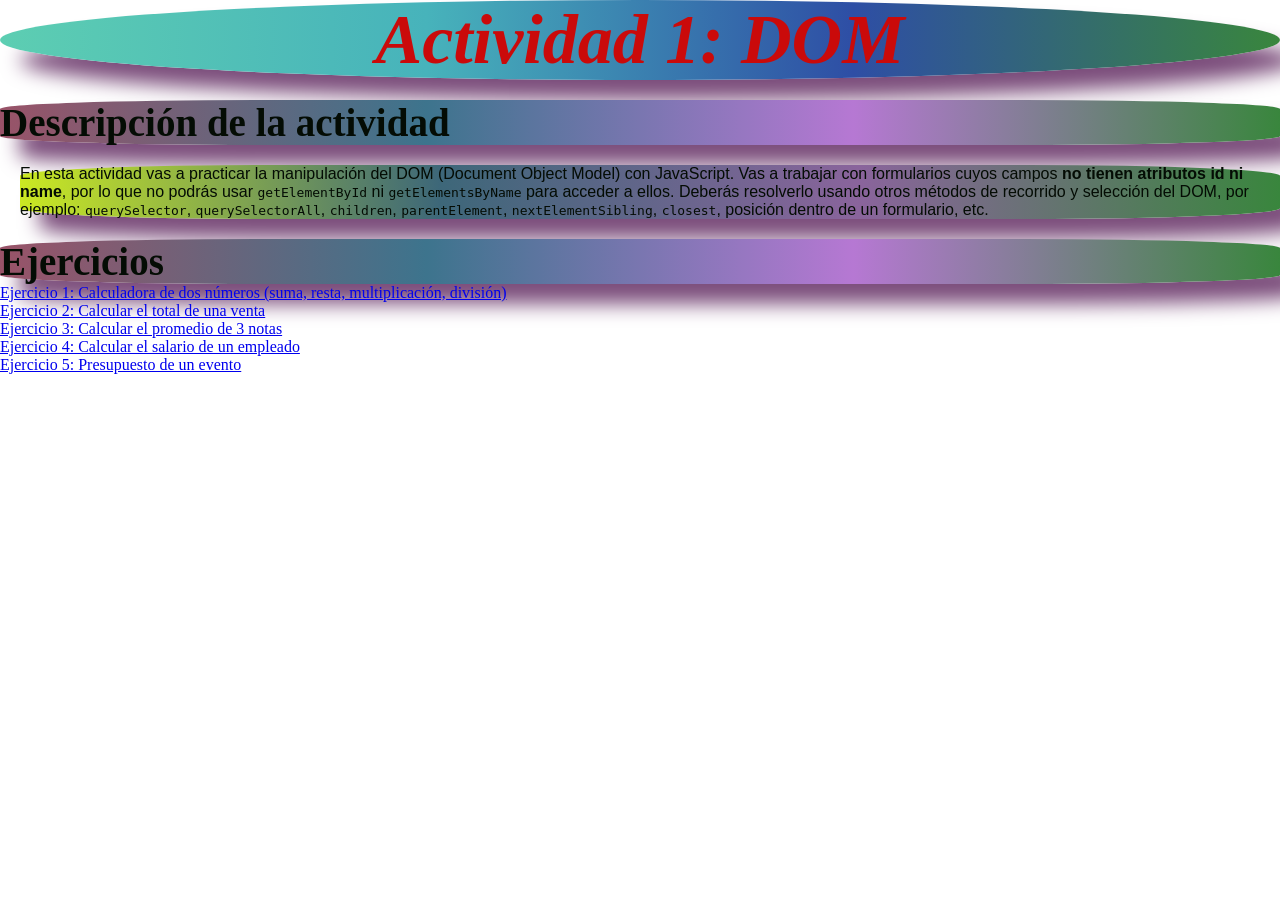
<file: index.html>
<!DOCTYPE html>
<html lang="es">
<head>
  <meta charset="UTF-8">
  <meta name="viewport" content="width=device-width, initial-scale=1.0">
  <title>Actividad 1: DOM</title>

  <!--
    REQUISITO: debes crear tu propio archivo CSS (por ejemplo "estilos.css")
    y vincularlo aquí para darle estilo a esta página de inicio.
    Ejemplo: <link rel="stylesheet" href="estilos.css">
  -->
    <link rel="stylesheet" href="estilos.css">
</head>
<body>

  <h1>Actividad 1: DOM</h1>

  <h2>Descripción de la actividad</h2>
  <p>
    En esta actividad vas a practicar la manipulación del DOM (Document Object Model)
    con JavaScript. Vas a trabajar con formularios cuyos campos <strong>no tienen
    atributos id ni name</strong>, por lo que no podrás usar
    <code>getElementById</code> ni <code>getElementsByName</code> para acceder a ellos.
    Deberás resolverlo usando otros métodos de recorrido y selección del DOM, por
    ejemplo: <code>querySelector</code>, <code>querySelectorAll</code>,
    <code>children</code>, <code>parentElement</code>, <code>nextElementSibling</code>,
    <code>closest</code>, posición dentro de un formulario, etc.
  </p>

  <!--
    Qué debes entregar en cada ejercicio:
    1. Crear tu propio archivo CSS y vincularlo en cada página HTML (puede
       ser el mismo archivo para todas, o uno por página).
    2. Crear tu propio archivo JavaScript y vincularlo al final del body de
       cada página.
    3. En el HTML de cada ejercicio, agregar el atributo onclick a cada
       botón, indicando la función de tu JS que debe ejecutar.
    4. En tu JS, usar el DOM (sin id ni name) para leer los valores de los
       inputs, calcular el resultado y mostrarlo en el input de resultado
       correspondiente.
    5. Revisar que los enlaces de este index.html funcionen correctamente
       hacia cada ejercicio.
  -->

  <h2>Ejercicios</h2>
  <ul>
    <li><a href="calculadora.html">Ejercicio 1: Calculadora de dos números (suma, resta, multiplicación, división)</a></li>
    <li><a href="venta.html">Ejercicio 2: Calcular el total de una venta</a></li>
    <li><a href="promedio.html">Ejercicio 3: Calcular el promedio de 3 notas</a></li>
    <li><a href="salario.html">Ejercicio 4: Calcular el salario de un empleado</a></li>
    <li><a href="otra.html">Ejercicio 5: Presupuesto de un evento</a></li>
  </ul>

  <!--
    REQUISITO: debes crear tu propio archivo JS (por ejemplo "index.js")
    y vincularlo aquí si lo necesitas para esta página.
    Ejemplo: <script src="index.js"></script>
  -->
    <script src="index.js"></script>
</body>
</html>
</file>
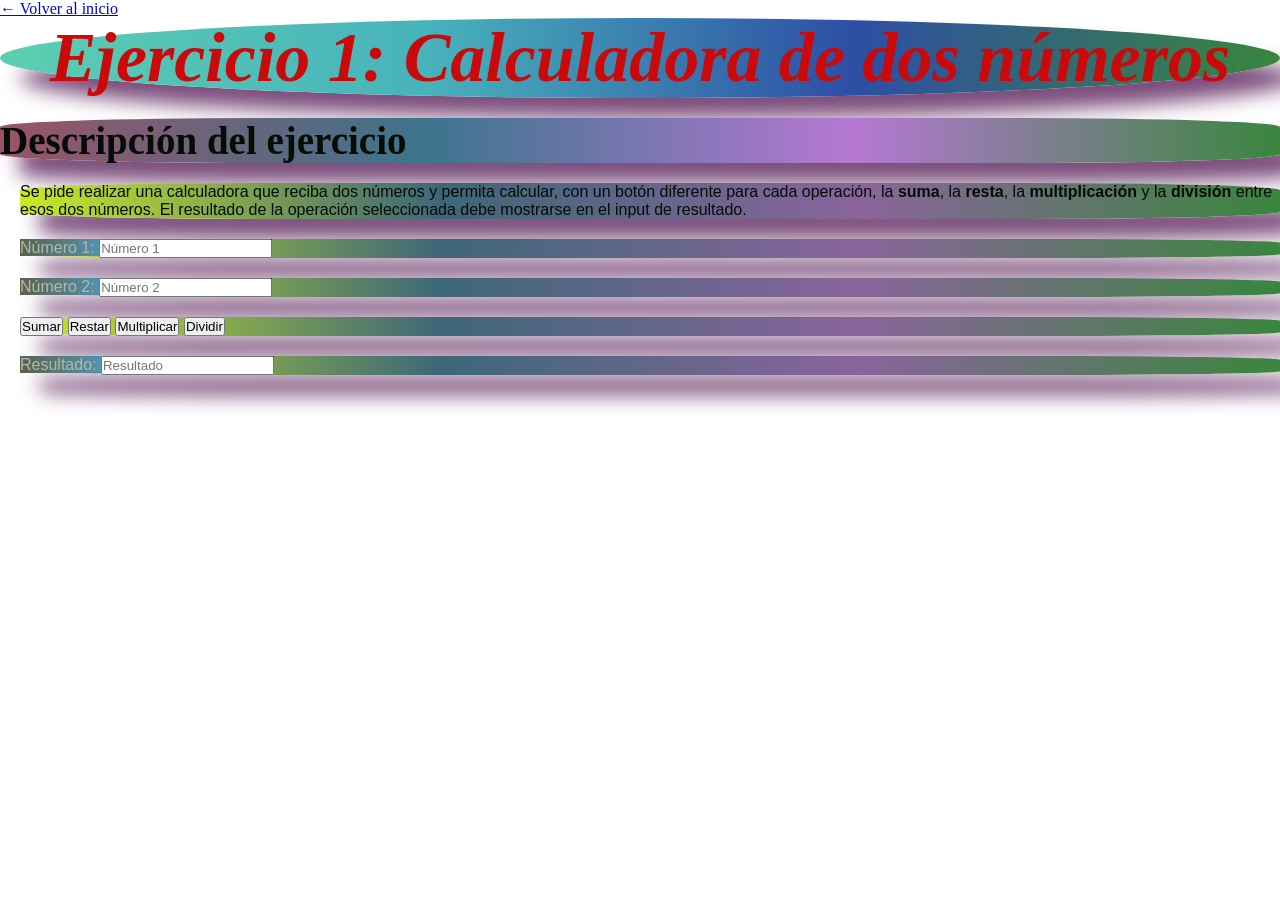
<file: calculadora.html>
<!DOCTYPE html>
<html lang="es">
<head>
  <meta charset="UTF-8">
  <meta name="viewport" content="width=device-width, initial-scale=1.0">
  <title>Ejercicio 1: Calculadora</title>
  <link rel="stylesheet" href="estilos.css">
  <!--
    REQUISITO: vincula aquí tu propio archivo CSS.
    Ejemplo: <link rel="stylesheet" href="estilos.css">
  -->
</head>
<body>

  <a href="index.html">&larr; Volver al inicio</a>

  <h1>Ejercicio 1: Calculadora de dos números</h1>

  <h2>Descripción del ejercicio</h2>
  <p>
    Se pide realizar una calculadora que reciba dos números y permita calcular,
    con un botón diferente para cada operación, la <strong>suma</strong>, la
    <strong>resta</strong>, la <strong>multiplicación</strong> y la
    <strong>división</strong> entre esos dos números. El resultado de la
    operación seleccionada debe mostrarse en el input de resultado.
  </p>

  <!--
    Instrucciones:
    1. Los inputs de este formulario no tienen id ni name: debes acceder a ellos
       desde tu JS usando el DOM (por ejemplo querySelectorAll('input') y la
       posición de cada campo, o recorriendo el formulario).
    2. Agrega el atributo onclick a cada botón, apuntando a una función distinta
       de tu JS (sumar, restar, multiplicar, dividir).
    3. Valida en tu JS qué pasa si se intenta dividir por cero.
    4. Crea y vincula tu propio CSS y tu propio JS.
  -->

  <form>
    <p>
      <label>Número 1: <input type="number" id="num1" placeholder="Número 1"></label>
    </p>
    <p>
      <label>Número 2: <input type="number" id="num2" placeholder="Número 2"></label>
    </p>

    <p>
      <button type="button" onclick="sumar()">Sumar</button>
      <button type="button" onclick="restar()">Restar</button>
      <button type="button" onclick="multiplicar()">Multiplicar</button>
      <button type="button" onclick="dividir()">Dividir</button>
    </p>

    <p>
      <label>Resultado: <input type="text" id="Resultado" placeholder="Resultado" readonly></label>
    </p>
  </form>
  <script></script>
  <!--
    REQUISITO: vincula aquí tu propio archivo JS.
    Ejemplo: <script src="calculadora.js"></script>
  -->
    <script src="index.js"></script>
</body>
</html>
</file>
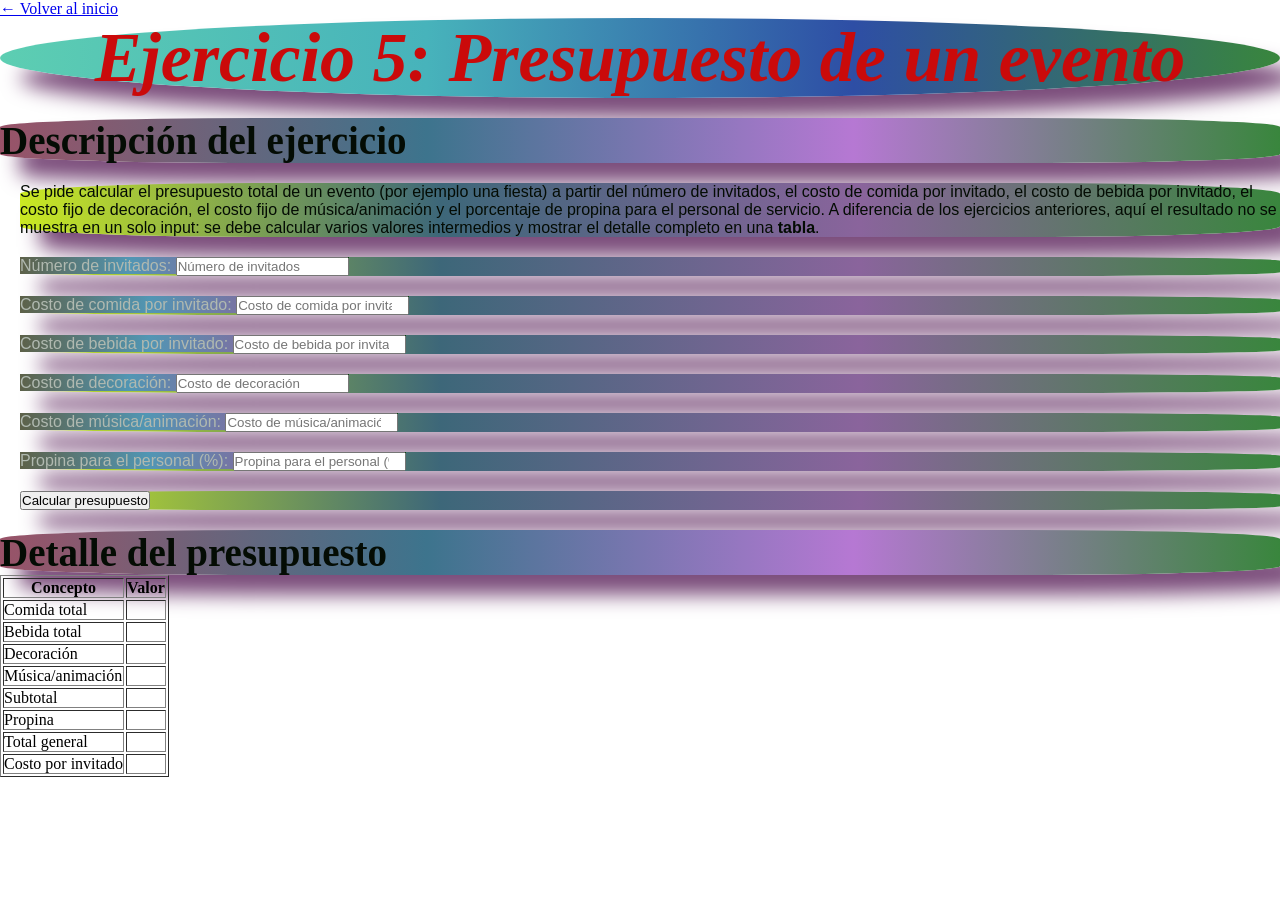
<file: otra.html>
<!DOCTYPE html>
<html lang="es">
<head>
  <meta charset="UTF-8">
  <meta name="viewport" content="width=device-width, initial-scale=1.0">
  <title>Ejercicio 5: Presupuesto de un evento</title>
  <link rel="stylesheet" href="estilos.css">

  <!--
    REQUISITO: vincula aquí tu propio archivo CSS.
    Ejemplo: <link rel="stylesheet" href="estilos.css">
  -->
</head>
<body>

  <a href="index.html">&larr; Volver al inicio</a>

  <h1>Ejercicio 5: Presupuesto de un evento</h1>

  <h2>Descripción del ejercicio</h2>
  <p>
    Se pide calcular el presupuesto total de un evento (por ejemplo una
    fiesta) a partir del número de invitados, el costo de comida por
    invitado, el costo de bebida por invitado, el costo fijo de decoración,
    el costo fijo de música/animación y el porcentaje de propina para el
    personal de servicio. A diferencia de los ejercicios anteriores, aquí
    el resultado no se muestra en un solo input: se debe calcular varios
    valores intermedios y mostrar el detalle completo en una
    <strong>tabla</strong>.
  </p>

  <!--
    Instrucciones:
    1. Los inputs no tienen id ni name: accede a ellos desde tu JS
       recorriendo el DOM del formulario.
    2. Agrega el atributo onclick al botón "Calcular presupuesto",
       apuntando a una función de tu JS.
    3. En tu JS debes calcular, usando variables, al menos:
       - comida total = invitados * costo de comida por invitado
       - bebida total = invitados * costo de bebida por invitado
       - subtotal = comida total + bebida total + decoración + música
       - propina = subtotal * (porcentaje de propina / 100)
       - total general = subtotal + propina
       - costo por invitado = total general / invitados
    4. Las celdas de la columna "Valor" de la tabla tampoco tienen id ni
       name: accede a ellas recorriendo las filas de la tabla
       (querySelectorAll('tbody tr'), children, etc.) y escribe ahí cada
       resultado.
    5. Valida qué pasa si el número de invitados es 0 o está vacío.
    6. Todos los valores de la tabla son dinero: antes de escribirlos en la
       celda, fórmatealos con toLocaleString() (por ejemplo:
       totalGeneral.toLocaleString('es-CO')).
    7. Crea y vincula tu propio CSS y tu propio JS.
  -->

  <form>
    <p>
      <label>Número de invitados: <input type="number" id="numInvitados" placeholder="Número de invitados"></label>
    </p>
    <p>
      <label>Costo de comida por invitado: <input type="number" id="costComida" placeholder="Costo de comida por invitado"></label>
    </p>
    <p>
      <label>Costo de bebida por invitado: <input type="number" id="costBebida" placeholder="Costo de bebida por invitado"></label>
    </p>
    <p>
      <label>Costo de decoración: <input type="number" id="costDecoracion" placeholder="Costo de decoración"></label>
    </p>
    <p>
      <label>Costo de música/animación: <input type="number" id="costMusica" placeholder="Costo de música/animación"></label>
    </p>
    <p>
      <label>Propina para el personal (%): <input type="number" id="propina" placeholder="Propina para el personal (%)"></label>
    </p>

    <p>
      <button type="button" onclick="CalcularPresupuesto()">Calcular presupuesto</button>
    </p>
  </form>

  <h2>Detalle del presupuesto</h2>
  <table border="1">
    <thead>
      <tr>
        <th>Concepto</th>
        <th>Valor</th>
      </tr>
    </thead>
    <tbody>
      <tr>
        <td>Comida total</td>
        <td id="comidatotal"></td>
      </tr>
      <tr>
        <td>Bebida total</td>
        <td id="bebidatotal"></td>
      </tr>
      <tr>
        <td>Decoración</td>
        <td id="decoraciontotal"></td>
      </tr>
      <tr>
        <td>Música/animación</td>
        <td id="musicatotal"></td>
      </tr>
      <tr>
        <td>Subtotal</td>
        <td id="subtotal"></td>
      </tr>
      <tr>
        <td>Propina</td>
        <td id="propinatotal"></td>
      </tr>
      <tr>
        <td>Total general</td>
        <td id="totalgeneral"></td>
      </tr>
      <tr>
        <td>Costo por invitado</td>
        <td id="costoporinvitado"></td>
      </tr>
    </tbody>
  </table>

  <!--
    REQUISITO: vincula aquí tu propio archivo JS.
    Ejemplo: <script src="otra.js"></script>
  -->
    <script src="index.js"></script>
</body>
</html>
</file>
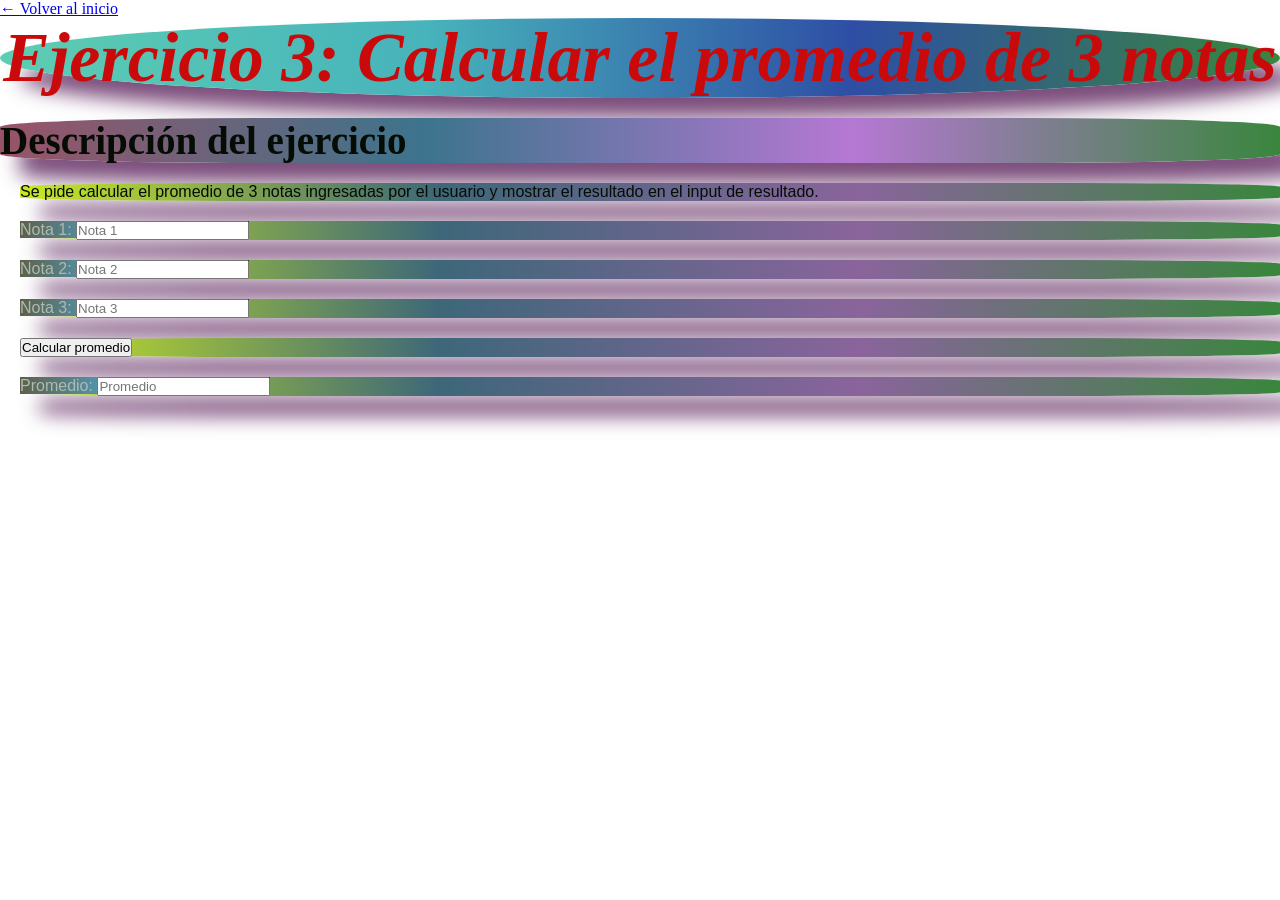
<file: promedio.html>
<!DOCTYPE html>
<html lang="es">
<head>
  <meta charset="UTF-8">
  <meta name="viewport" content="width=device-width, initial-scale=1.0">
  <title>Ejercicio 3: Promedio de notas</title>
  <link rel="stylesheet" href="estilos.css">

  <!--
    REQUISITO: vincula aquí tu propio archivo CSS.
    Ejemplo: <link rel="stylesheet" href="estilos.css">
  -->
</head>
<body>

  <a href="index.html">&larr; Volver al inicio</a>

  <h1>Ejercicio 3: Calcular el promedio de 3 notas</h1>

  <h2>Descripción del ejercicio</h2>
  <p>
    Se pide calcular el promedio de 3 notas ingresadas por el usuario y
    mostrar el resultado en el input de resultado.
  </p>

  <!--
    Instrucciones:
    1. Los inputs no tienen id ni name: accede a ellos desde tu JS recorriendo
       el DOM del formulario.
    2. Agrega el atributo onclick al botón "Calcular promedio", apuntando a
       una función de tu JS.
    3. Opcional: valida que las notas estén en un rango válido (por ejemplo
       entre 0 y 5, o entre 0 y 10, según el sistema que uses).
    4. El promedio es un campo de promedio: antes de mostrarlo, fórmatealo
       con toFixed(2) para que quede con dos decimales.
    5. Crea y vincula tu propio CSS y tu propio JS.
  -->

  <form>
    <p>
      <label>Nota 1: <input type="number" id="nota1" step="0.1" placeholder="Nota 1"></label>
    </p>
    <p>
      <label>Nota 2: <input type="number" id="nota2" step="0.1" placeholder="Nota 2"></label>
    </p>
    <p>
      <label>Nota 3: <input type="number" id="nota3" step="0.1" placeholder="Nota 3"></label>
    </p>

    <p>
      <button type="button" onclick="Calcular()">Calcular promedio</button>
    </p>

    <p>
      <label>Promedio: <input type="text" id="Promedio" placeholder="Promedio" readonly></label>
    </p>
  </form>

  <!--
    REQUISITO: vincula aquí tu propio archivo JS.
    Ejemplo: <script src="promedio.js"></script>
  -->
    <script src="index.js"></script>
</body>
</html>
</file>
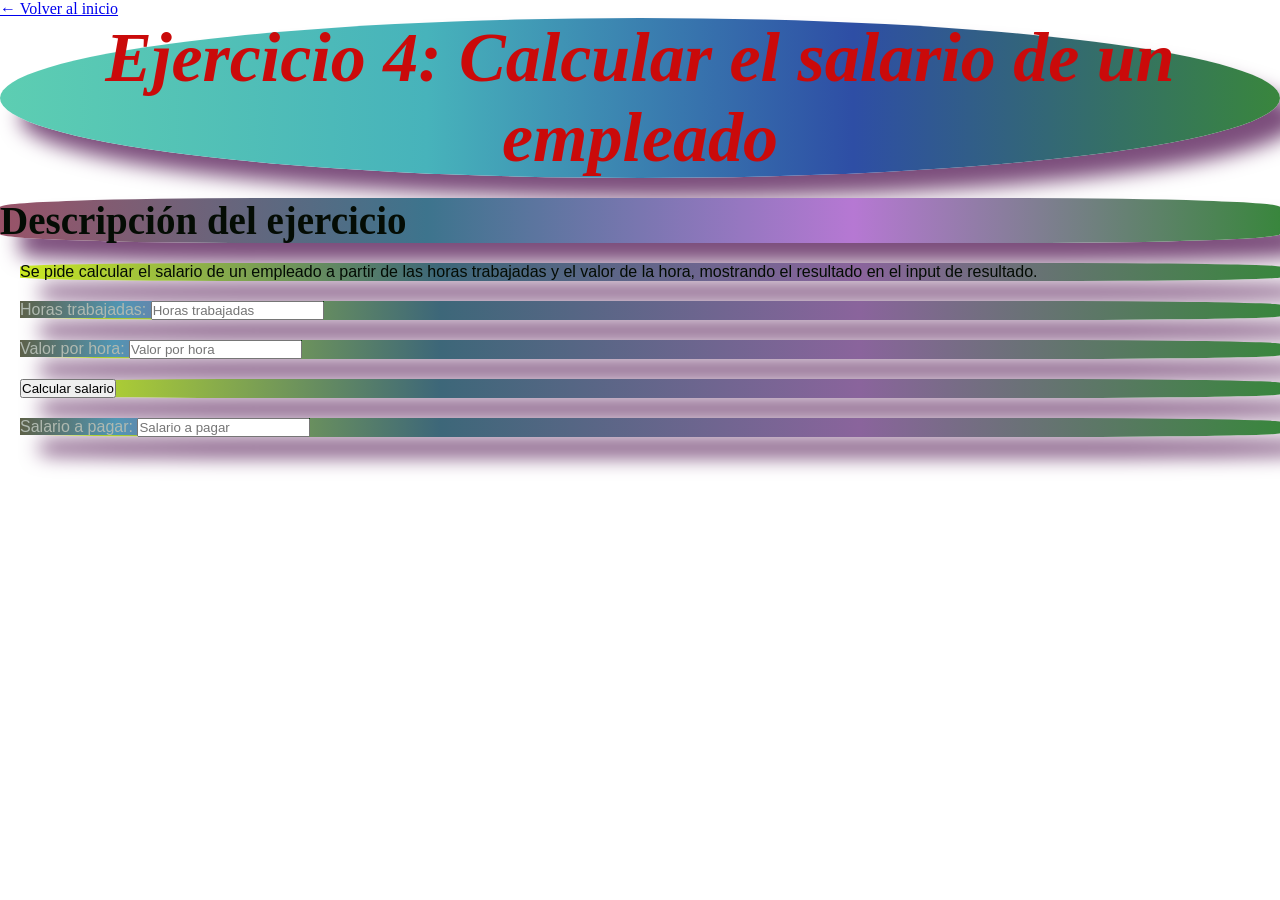
<file: salario.html>
<!DOCTYPE html>
<html lang="es">
<head>
  <meta charset="UTF-8">
  <meta name="viewport" content="width=device-width, initial-scale=1.0">
  <title>Ejercicio 4: Salario de empleado</title>
  <link rel="stylesheet" href="estilos.css">
  <!--
    REQUISITO: vincula aquí tu propio archivo CSS.
    Ejemplo: <link rel="stylesheet" href="estilos.css">
  -->
</head>
<body>

  <a href="index.html">&larr; Volver al inicio</a>

  <h1>Ejercicio 4: Calcular el salario de un empleado</h1>

  <h2>Descripción del ejercicio</h2>
  <p>
    Se pide calcular el salario de un empleado a partir de las horas
    trabajadas y el valor de la hora, mostrando el resultado en el input
    de resultado.
  </p>

  <!--
    Instrucciones:
    1. Los inputs no tienen id ni name: accede a ellos desde tu JS recorriendo
       el DOM del formulario.
    2. Agrega el atributo onclick al botón "Calcular salario", apuntando a
       una función de tu JS.
    3. Opcional: agrega una regla propia, por ejemplo recargo por horas extra
       si se trabajan más de 8 horas al día.
    4. El salario a pagar es un valor en dinero: antes de mostrarlo,
       fórmatealo con toLocaleString() (por ejemplo:
       salario.toLocaleString('es-CO')).
    5. Crea y vincula tu propio CSS y tu propio JS.
  -->

  <form>
    <p>
      <label>Horas trabajadas: <input type="number" id="horasTrabajadas" placeholder="Horas trabajadas"></label>
    </p>
    <p>
      <label>Valor por hora: <input type="number" id="valorHora" placeholder="Valor por hora"></label>
    </p>

    <p>
      <button type="button" onclick="CalcularSalario()">Calcular salario</button>
    </p>

    <p>
      <label>Salario a pagar: <input type="text" id="SalarioPagar" placeholder="Salario a pagar" readonly></label>
    </p>
  </form>

  <!--
    REQUISITO: vincula aquí tu propio archivo JS.
    Ejemplo: <script src="salario.js"></script>
  -->
    <script src="index.js"></script>
</body>
</html>
</file>
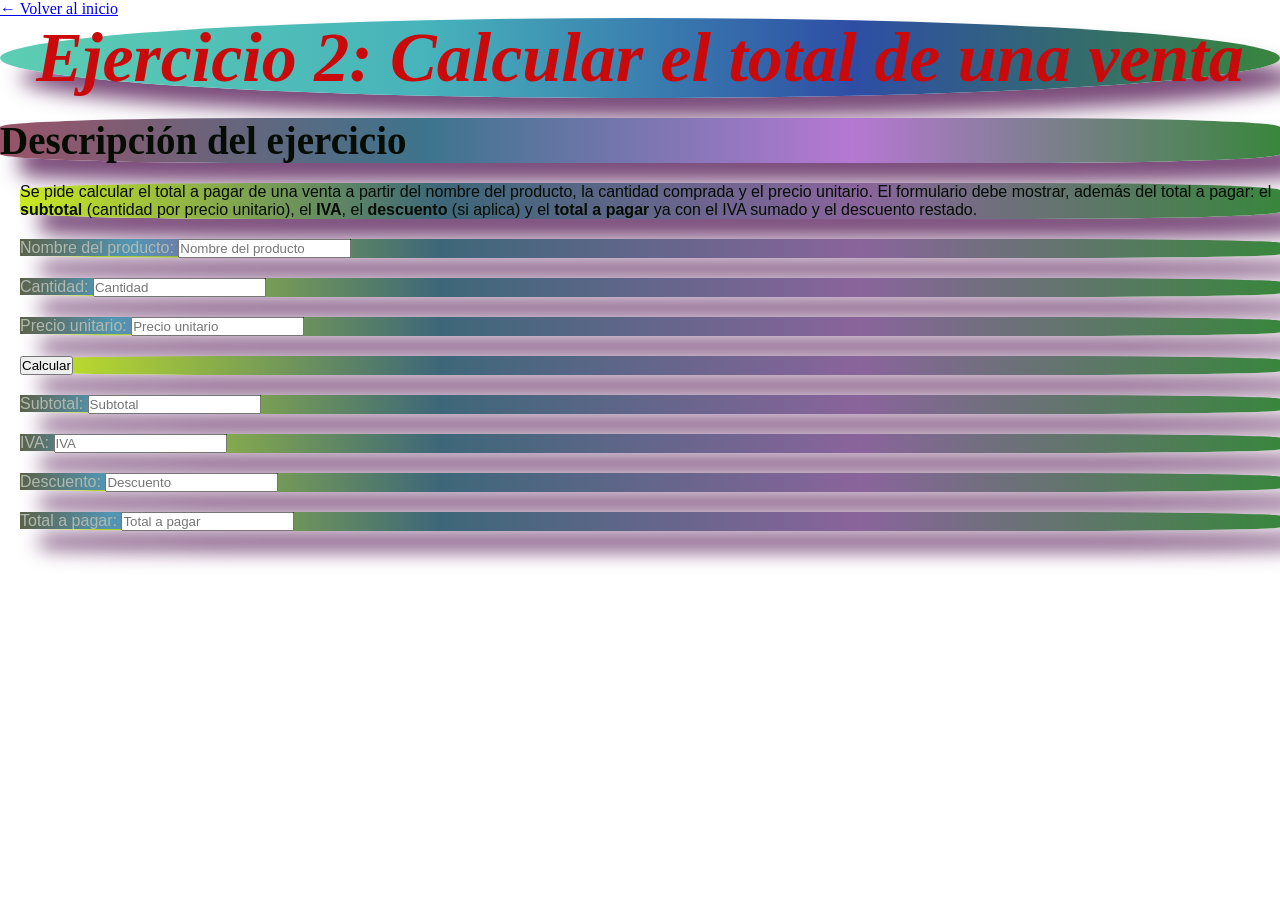
<file: venta.html>
<!DOCTYPE html>
<html lang="es">
<head>
  <meta charset="UTF-8">
  <meta name="viewport" content="width=device-width, initial-scale=1.0">
  <title>Ejercicio 2: Total de venta</title>

  <!--
    REQUISITO: vincula aquí tu propio archivo CSS.
    Ejemplo: <link rel="stylesheet" href="estilos.css">
  -->
    <link rel="stylesheet" href="estilos.css">
</head>
<body>

  <a href="index.html">&larr; Volver al inicio</a>

  <h1>Ejercicio 2: Calcular el total de una venta</h1>

  <h2>Descripción del ejercicio</h2>
  <p>
    Se pide calcular el total a pagar de una venta a partir del nombre del
    producto, la cantidad comprada y el precio unitario. El formulario debe
    mostrar, además del total a pagar: el <strong>subtotal</strong> (cantidad
    por precio unitario), el <strong>IVA</strong>, el <strong>descuento</strong>
    (si aplica) y el <strong>total a pagar</strong> ya con el IVA sumado y el
    descuento restado.
  </p>

  <!--
    Instrucciones:
    1. Define tú mismo el porcentaje de IVA a aplicar (por ejemplo 19%).
    2. Define tú mismo una regla de descuento (por ejemplo: si la cantidad es
       mayor a 10 unidades, aplica un 5% de descuento sobre el subtotal).
    3. Los inputs no tienen id ni name: accede a ellos desde tu JS recorriendo
       el DOM del formulario.
    4. Agrega el atributo onclick al botón "Calcular", apuntando a una función
       de tu JS.
    5. El Subtotal, el IVA, el Descuento y el Total a pagar son valores en
       dinero: antes de mostrarlos, fórmatealos con toLocaleString() (por
       ejemplo: subtotal.toLocaleString('es-CO')).
    6. Crea y vincula tu propio CSS y tu propio JS.
  -->

  <form>
    <p>
      <label>Nombre del producto: <input type="text" placeholder="Nombre del producto"></label>
    </p>
    <p>
      <label>Cantidad: <input type="number" id="can" placeholder="Cantidad"></label>
    </p>
    <p>
      <label>Precio unitario: <input type="number" id="preciouni" placeholder="Precio unitario"></label>
    </p>

    <p>
      <button type="button" onclick="calcular()">Calcular</button>
    </p>

    <p>
      <label>Subtotal: <input type="text" id="subt" placeholder="Subtotal" readonly></label>
    </p>
    <p>
      <label>IVA: <input type="text" id="iva" placeholder="IVA" readonly></label>
    </p>
    <p>
      <label>Descuento: <input type="text" id="desc" placeholder="Descuento" readonly></label>
    </p>
    <p>
      <label>Total a pagar: <input type="text" id="totalpagar" placeholder="Total a pagar" readonly></label>
    </p>
  </form>

  <!--
    REQUISITO: vincula aquí tu propio archivo JS.
    Ejemplo: <script src="venta.js"></script>
  -->
    <script src="index.js"></script>
</body>
</html>
</file>
<file: estilos.css>
* {
    margin: 0; padding: 0; box-sizing: border-box;
     }

h1{
    font-family: Cambria, Cochin, Georgia, Times, 'Times New Roman', serif;
    color: rgb(202, 10, 10);
    text-align: center;
    background-color: #7fffd4;
    background: linear-gradient(to right,#5dceb2, #47b3bb, rgb(46, 78, 165), #39863d);
    font-size: 70px;
    border-radius:90% ;
    box-shadow: 20px 20px 20px rgb(124, 78, 124);
    font-style: italic;
}

h2{
    font-family: Cambria, Cochin, Georgia, Times, 'Times New Roman', serif;
    color: #040c04;
    background-color: #4ebb53;
    text-align:left ;
    background: linear-gradient(to right,#995368, #3d748d, rgb(182, 120, 211), #39863d);
    border-radius: 20%;
    font-size:39px ;
    box-shadow: 20px 20px 20px rgb(124, 78, 124);
    margin-top: 20px;

}

p{
    font-family: 'Segoe UI', Tahoma, Geneva, Verdana, sans-serif;
    color: #040c04;
    background-color: aquamarine;
    background: linear-gradient(to right,#cbe922, #3d6779, rgb(138, 100, 156), #39863d);
    border-radius: 20%;
    box-shadow: 20px 20px 20px rgb(124, 78, 124);
    margin-top: 20px;
    margin-left: 20px;
}

label{
    background-color: rgb(20, 41, 59);
    color: #b0b9b0;
    background: linear-gradient(to right,#5d6149, #5196b4, rgb(138, 100, 156), #054708);
    


}
</file>
